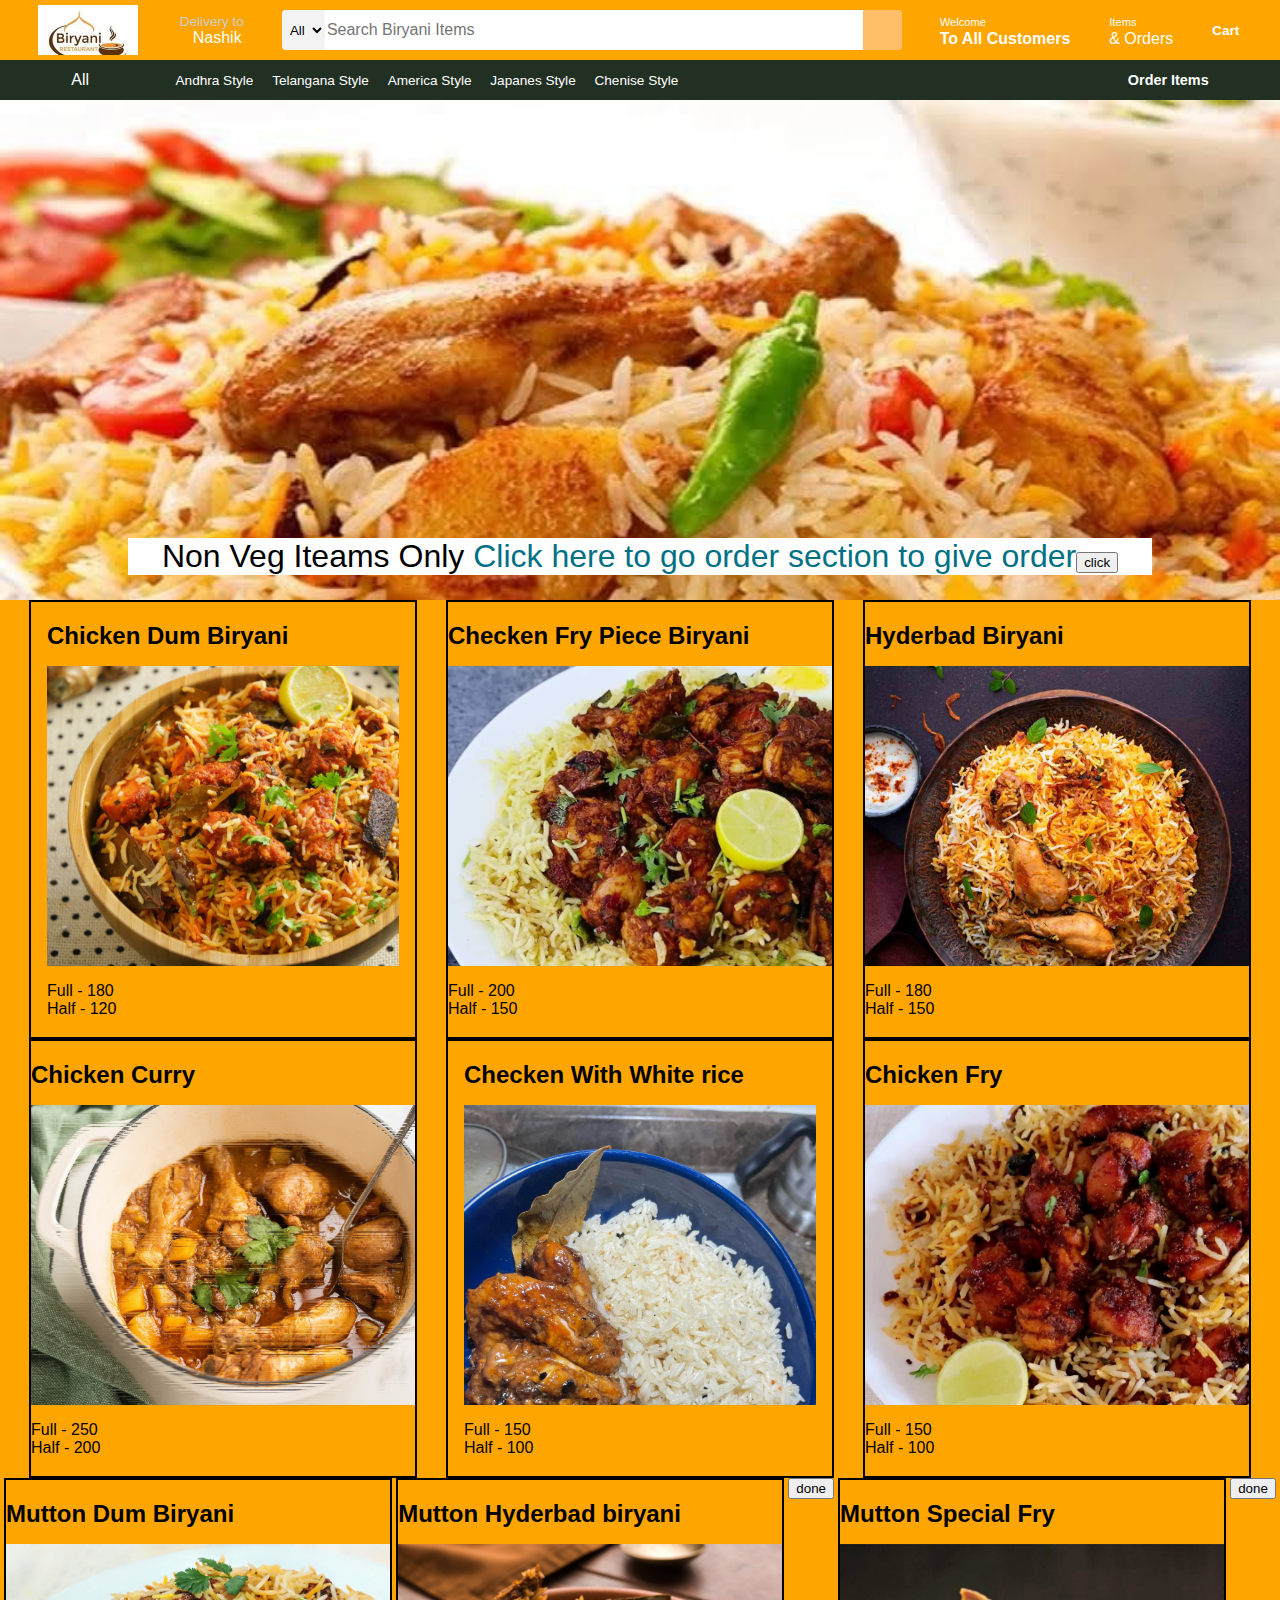
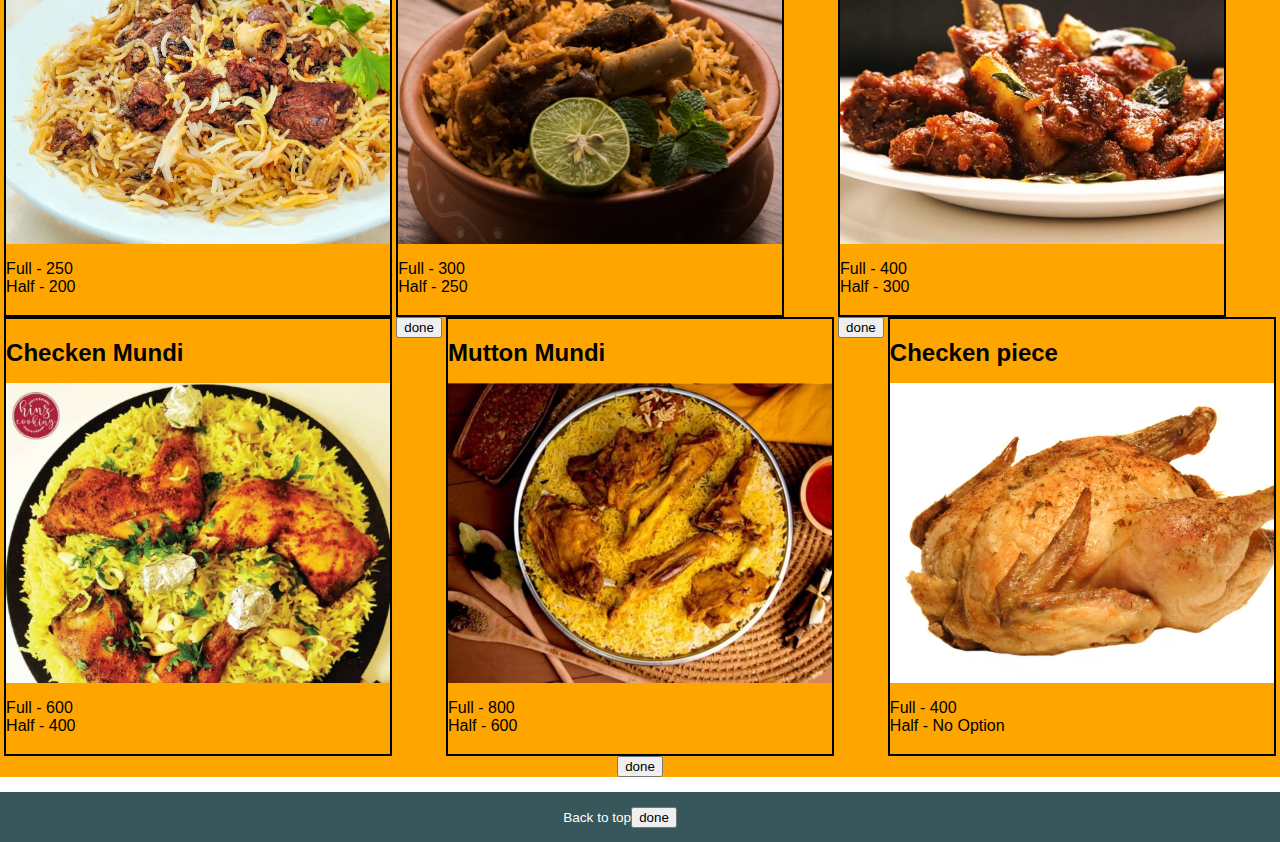
<file: index.html>
<!DOCTYPE html>
<html lang="en">
<head>
    <meta charset="UTF-8">
    <meta name="viewport" content="width=device-width, initial-scale=1.0">
    <title>vasu's biryani</title>
    <link rel="stylesheet"href="https://cdnjs.cloudflare.com/ajax/libs/font-awesome/6.4.0/css/all.min.css" integrity="sha512-iecdLmaskl7CVkqkXNQ/ZH/XLlvWZOJyj7Yy7tcenmpD1ypASozpmT/E0iPtmFIB46ZmdtAc9eNBvH0H/ZpiBw==" crossorigin="anonymous" referrerpolicy="no-referrer" />
    <link rel="stylesheet" href="style.css">
</head>
<body>
    <header>
        <div class="navbar">
            <div class="nav-logo border" >
                <div class="logo"></div>
            </div>
            <div class="nav-address border">
                <p class="add-first">Delivery to</p>
                <div class="add-icon">
                <i class="fa fa-map-marker" aria-hidden="true"></i>
                <p class="add-sec">Nashik</p>

            </div>
        </div>
            <div class="nav-search">
                <select class="search-select">
                    <option>All</option>
                </select>
                    <input placeholder="Search Biryani Items" class="search-input">
                    <div class="search-icon">
                        <i class="fa fa-search" aria-hidden="true"></i>
                    </div>
                </div>
                <div class="nav-signin border">
                    <p><span>Welcome</span></p>
                    <p class="nav-second">To All Customers</p>
                </div>

                <div class="nav-return border">
                    <p><span>Items</span></p>
                    <p class="nav-king">& Orders</p>
                </div>
                <div class="nav-cart border">
                    <i class="fa fa-shopping-cart" aria-hidden="true"></i>
                        Cart
                </div>
            </div>
            <div class="panal">
                <div class="panal-all">
                    <i class="fa fa-bars" aria-hidden="true"></i>
                    All
                </div>
                <div class="panal-ops">
                    <p>Andhra Style</p>
                    <p>Telangana Style</p>
                    <p>America Style</p>
                    <p>Japanes Style</p>
                    <p>Chenise Style</p>
                </div>
                <div class="panal-deals">
                    Order Items
                </div>
            </div>
            
    </header>


    <div class="hero-section">
        <div class="hero-msg">
            <p>Non Veg Iteams Only  <a>Click here to go order section to give order</a></p>
        

            <div class="section">
        <a href="http://127.0.0.1:5501/index1.html">
            <button>click</button>
            
        </a>
        </div>
    </div>


    </div>
    <div class="shop-section">
        <div class="box1 box">
            <div class="box-content">
                <h2>Chicken Dum Biryani</h2>
                <div class="box-img" style="background-image: url('Box.1.jpg');"></div>
                <p>Full - 180 </p>
                <p>Half - 120</p>
            </div>
        </div>
        <div class="box2 box">
            <h2>Checken Fry Piece Biryani</h2>
            <div class="box-img" style="background-image: url('Box.2.jpg');"></div>
            <p>Full - 200</p>
            <p>Half - 150</p>
        </div>
        <div class="box3 box">
            <h2>Hyderbad Biryani</h2>
                <div class="box-img" style="background-image: url('Box.4.jpg');"></div>
                <p>Full - 180</p>
                <p>Half - 150</p>
        </div>
        <div class="box4 box">
            <h2>Chicken Curry</h2>
                <div class="box-img" style="background-image: url('Box.5.jpg');"></div>
                <p>Full - 250</p>
                <p>Half - 200</p>
        </div>
            <div class="box1 box">
                <div class="box-content">
                    <h2>Checken With White rice</h2>
                    <div class="box-img" style="background-image: url('Box.6.jpg');"></div>
                    <p>Full - 150</p>
                    <p>Half - 100</p>
                </div>
            </div>
            <div class="box2 box">
                <h2>Chicken Fry</h2>
                <div class="box-img" style="background-image: url('box.7.jpg');"></div>
                <p>Full - 150</p>
                <p>Half - 100</p>
            </div>
            <div class="box3 box">
                <h2>Mutton Dum Biryani</h2>
                    <div class="box-img" style="background-image: url('Box.8.jpg');"></div>
                    <p>Full - 250</p>
                    <p>Half - 200</p>
            </div>
            <div class="box4 box">
                <h2>Mutton Hyderbad biryani</h2>
                    <div class="box-img" style="background-image: url('Box.9.jpg');"></div>
                    <p>Full - 300</p>
                    <p>Half - 250</p>
            </div>
            <a href="http://127.0.0.1:5501/index1.html">
                <button>done</button>
        
            </a>
            <div class="box4 box">
                <h2>Mutton Special Fry</h2>
                    <div class="box-img" style="background-image: url('Box.10.jpg');"></div>
                    <p>Full - 400</p>
                    <p>Half - 300</p>
            </div>
            <a href="http://127.0.0.1:5501/index1.html">
                <button>done</button>
        
            </a>
            <div class="box3 box">
                <h2>Checken Mundi</h2>
                    <div class="box-img" style="background-image: url('Box.11.jpg');"></div>
                    <p>Full - 600</p>
                    <p>Half - 400</p>
            </div><a href="http://127.0.0.1:5501/index1.html">
                <button>done</button>
        
            </a>

            <div class="box4 box">
                <h2>Mutton Mundi</h2>
                    <div class="box-img" style="background-image: url('Box.12.jpg');"></div>
                    <p>Full - 800</p>
                    <p>Half - 600</p>
            </div>
            <a href="http://127.0.0.1:5501/index1.html">
                <button>done</button>
        
            </a>
            <div class="box4 box">
                <h2>Checken piece</h2>
                    <div class="box-img" style="background-image: url('Box.13.jpg');"></div>
                    <p>Full - 400</p>
                    <p>Half - No Option</p>
            </div>
            <a href="http://127.0.0.1:5501/index1.html">
                <button>done</button>
        
            </a>
    </div>
    <footer>
        <div class="foot-panal1">
            Back to top
            
            <a href="http://127.0.0.1:5501/index1.html">
                <button>done</button>
        
            </a>


        <div class="foot-panal2">
            <ul>
                <p></p>
                <a></a>
                <a></a>
                <a></a>
            </ul>
        </div>

    </footer>
</body>
</html>
</file>
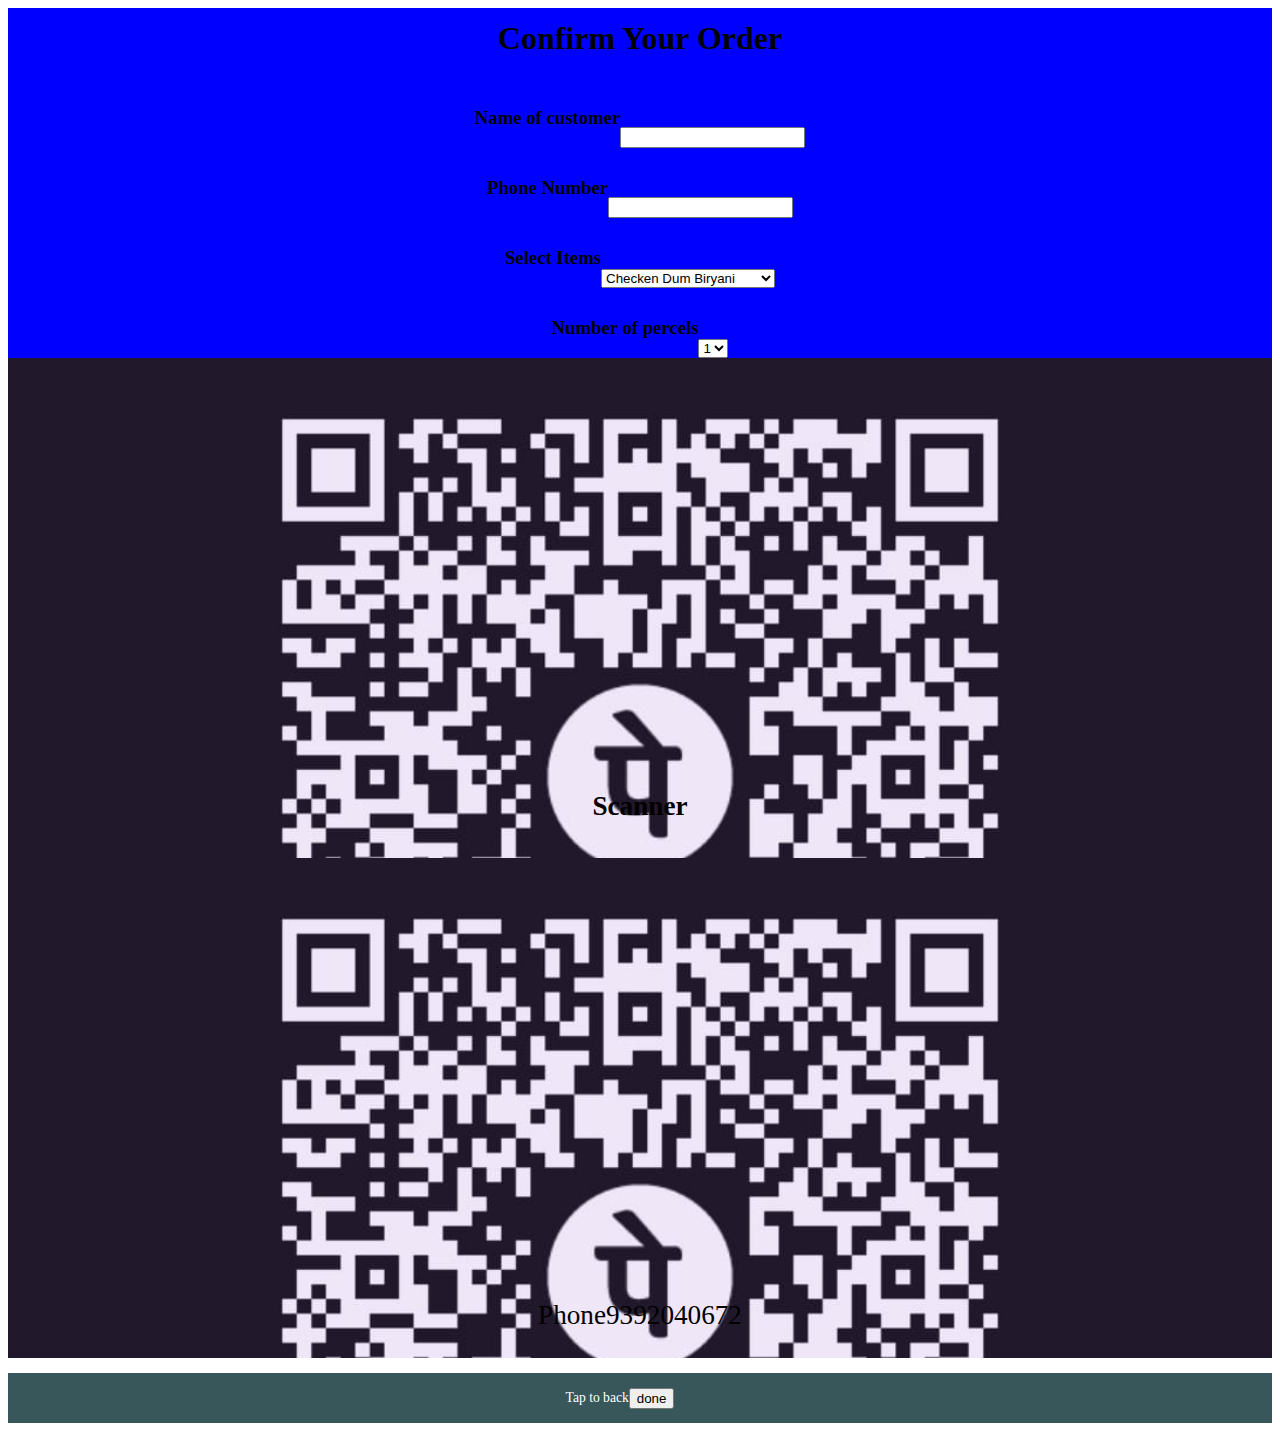
<file: index1.html>
<!DOCTYPE html>
<html lang="en">
<head>
    <meta charset="UTF-8">
    <meta name="viewport" content="width=device-width, initial-scale=1.0">
    <title>Payment section</title>
    <link rel="stylesheet"href="https://cdnjs.cloudflare.com/ajax/libs/font-awesome/6.4.0/css/all.min.css" integrity="sha512-iecdLmaskl7CVkqkXNQ/ZH/XLlvWZOJyj7Yy7tcenmpD1ypASozpmT/E0iPtmFIB46ZmdtAc9eNBvH0H/ZpiBw==" crossorigin="anonymous" referrerpolicy="no-referrer" />
    <link rel="stylesheet" href="style1.css">
</head>
<body>
    <div class="container">
        <h1>Confirm Your Order</h1>
            </div><div class="first-row">
            <div class="owner">
                <h3>Name of customer</h3>
                <div class="input-field">
                    <input type="text">
                </div>
            </div>



            <div class="cvv">
                <h3>Phone Number</h3>
                <div class="input-field">
                    <input type="text">
                </div>
        </div>
    </div>



    <div class="owner">
        <h3>Select Items</h3>
              <label for=""></label>
              <select class="form-control" name="" id="">
                <option>Checken Dum Biryani</option>
                <option>Checken Piece Biryani</option>
                <option>Hyderbad Biryani</option>
                <option>Checken Curry</option>
                <option>Checken With White Rice</option>
                <option>Chicken Fry</option>
                <option>Mutton Dum Biryani</option>
                <optoin>Mutton Hyderbad Biryani</optoin>
                <option>Mutton Special Biryani</option>
                <option>Chicken Mandi</option>
                <option>Mutton Mandi</option>
                <option>Checken piece</option>
              </select>
        </div>
    </div>




    <div class="cvv">
        <h3>Number of percels</h3>
        <div class="input-field">
              <label for=""></label>
              <select class="form-control" name="" id="">
                <option>1</option>
                <option>2</option>
                <option>3</option>
                <option>4</option>
                <option>5</option>
                <option>6</option>
                <option>7</option>
                <option>8</option>
                <option>9</option>
              </select>
            </div>

        </div>
        <div class="scanner">
            <h4>Scanner</h4>
        </div>
        <div class="scanner">
            <div class="hero-msg">
                <p>Phone<a>9392040672</a></p>
        </div>
    </div>
</div>

<footer>
    <div class="foot-panal1">
        Tap to back
        
        <a href="http://127.0.0.1:5501/index.html">
            <button>done</button>
    
        </a>


    <div class="foot-panal2">
        <ul>
            <p></p>
            <a></a>
            <a></a>
            <a></a>
        </ul>
    </div>

</footer>

</body>
</html>
</file>
<file: style.css>
* {
    margin: 0;
    font-family: arial;
    border: border-box;
}

.navbar{
    height: 60px;
    background-color: orange;
    color: white;
    display: flex ;
    align-items: center;
    justify-content: space-evenly;
}
.nav-logo{
    height: 50px;
    width: 100px;
}
.logo{
    background-image: url("biryani_logo.jpg");
    background-size: cover;
    height: 50px;
    width: 100%;
}
.border{
    border: 1.5px solid transparent;
}
.border:hover{
    border: 2px solid white;
}

/** box 2 **/

.add-first{
    color: #cccccc;
    font-size: 0.85rem;
    margin-left: 3px;
}
.add-sec{
    margin-left: 1rem;
    font-size: 1rem;
}
.add-icon {
    display: flex;
    align-items: center;
}

/** 3rd box **/
.nav-search{
    display: flex;
    justify-content: space-evenly;
    background-color: pink;
    width: 620px;
    height: 40px;
    border-radius: 4px;
    

}
.search-select{
    background-color: #f3f3f3;
    width: 50px;
    text-align: center;
    border-top-left-radius: 4px;
    border-bottom-left-radius: 4px;
    border: none;

}
.search-input{
    width:  100%;
    font-size: 1rem;
    border: none;
}
.search-icon{
    width: 45px;
    display: flex;
    justify-content: center;
    text-align: center;
    font-size: 1.2rem;
    background-color: #febd68;
    border-top-right-radius: 4px;
    border-bottom-right-radius: 4px;
    color: #0f1111;

}
.nav-search:hover{
    border: 2px solid orange;
}
/** 4th Box **/
span{
    font-size: 0.7rem;

}
.nav-second{
    font-size: 0.85;
    font-weight: 700 ;
}

.nav-cart{
    width: 30px;
}
.nav-cart{
    font-size: 0.85rem;
    font-weight: 700;

}

/** Panal **/

.panal{
    height: 40px;
    background-color: #222f23;
    display: flex;
    color: white;
    align-items: center;
    justify-content: space-evenly;
}
.panal-ops p{
    display: inline;
    margin-left: 15px;
}
.panal-ops {
    width: 70%;
    font-size: 0.85rem;
} 
.panal-deals{
    font-size: 0.9rem;
    font-weight: 700;
}

/** Hero Section **/
.hero-section{
    background-image: url("Box.0.jpg");
    background-size: cover;
    height: 500px;
    display: flex;
    justify-content: center;
    align-items: flex-end;
}

.hero-msg{
    background-color: white;
    color: black;
    columns: 40px;
    display: flex;
    align-items: center;
    justify-content: center;
    font-size: 2rem;
    bottom: 25px;
    width: 80%;
    margin-bottom: 25px;
    

}
.hero-msg a{
    color: #007185;

}

/** shop section **/
.shop-section{
    display: flex;
    flex-wrap: wrap;
    justify-content: space-evenly;
    background-color: orange;
}
.box{
    height: 400px;
    border: 2px solid black;
    width: 30%;
    background-color: orange;
    padding: 20px 0px 15px;
}
.box-img{
    height: 300px;
    background-size: cover;
    margin-top: 1rem;
    margin-bottom: 1rem;
   
}
.box-content{
    margin-left: 1rem;
    margin-right: 1rem;
}

.box-cover p{
    color: #007185;
}
/** Footer **/
footer{
    margin-top: 15px;
}
.foot-panal1{
    background-color: #37575a;
    color: white;
    height: 50px;
    display: flex;
    justify-content: center;
    align-items: center;
    font-size: 0.85rem; 
} 
.foot-pana2{
    background-color: #222f3d;
    height: 300px;
    color: white;
    display: flex;
    justify-content: space-evenly;

}
ul{
    margin-top: 20px;
}


ul a{
    display: block;
    font-size: 0.85rem;
    margin-top: 10px;
    color: #dddddd;

}
</file>
<file: style1.css>
.container{
    background-color: blue;
    background-size: cover;
    height: 70px;
    display: flex;
    justify-content: center;
    align-items: flex-end;
}
.owner{
    background-color:blue;
    background-size: cover;
    height: 70px;
    display: flex;
    justify-content: center;
    align-items: flex-end;
}
.cvv{
    background-color: blue;
    background-size: cover;
    height: 70px;
    display: flex;
    justify-content: center;
    align-items: flex-end;
}
.scanner{
    background-color: black;
    background-size: cover;
    font-size: 1.7rem;
    height: 70px;
    display: flex;
    justify-content: center;
    align-items: flex-end;
}
.scanner{
    background-image: url('pay2.jpg');
    background-size: cover;
    height: 500px;
    display: flex;
    justify-content: center;
    align-items: flex-end;
}

footer{
    margin-top: 15px;
}
.foot-panal1{
    background-color: #37575a;
    color: white;
    height: 50px;
    display: flex;
    justify-content: center;
    align-items: center;
    font-size: 0.85rem; 
} 
.foot-pana2{
    background-color: #222f3d;
    height: 300px;
    color: white;
    display: flex;
    justify-content: space-evenly;

}
ul{
    margin-top: 20px;
}


ul a{
    display: block;
    font-size: 0.85rem;
    margin-top: 10px;
    color: #dddddd;

}
</file>
